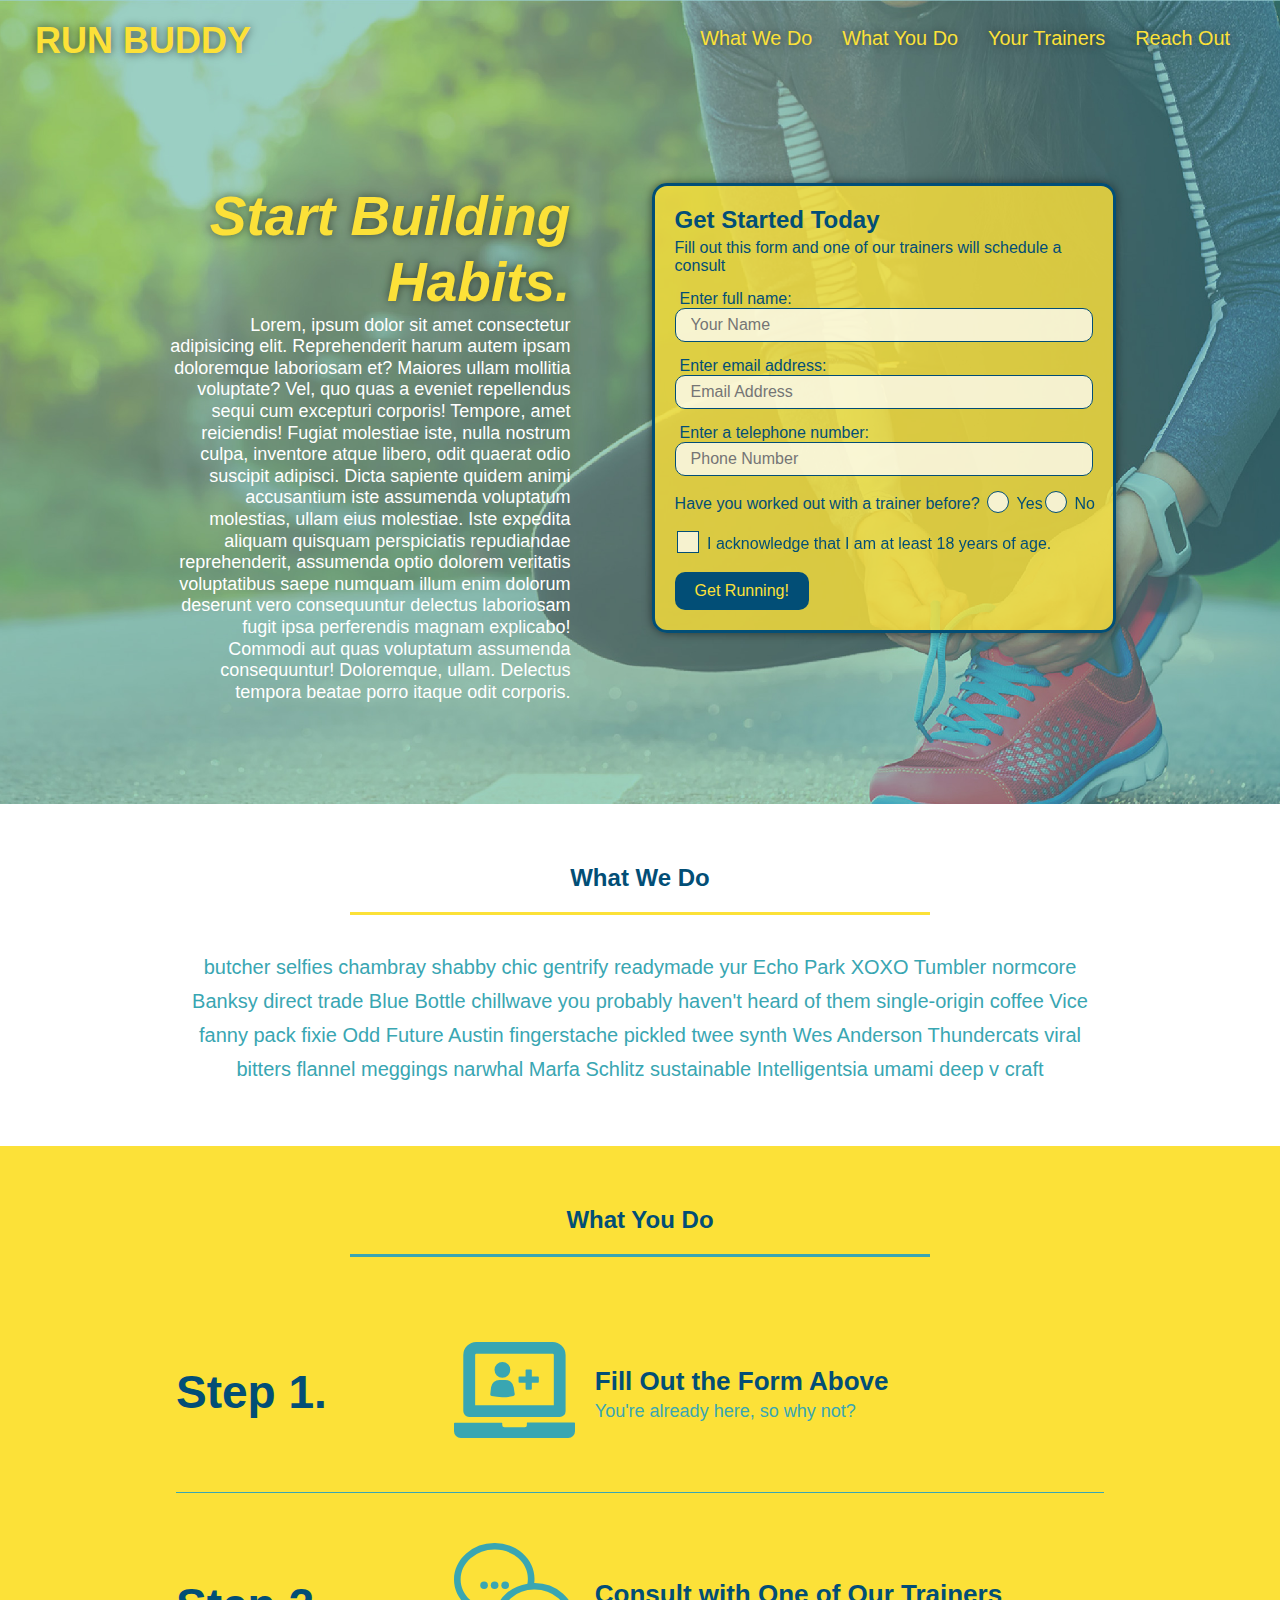
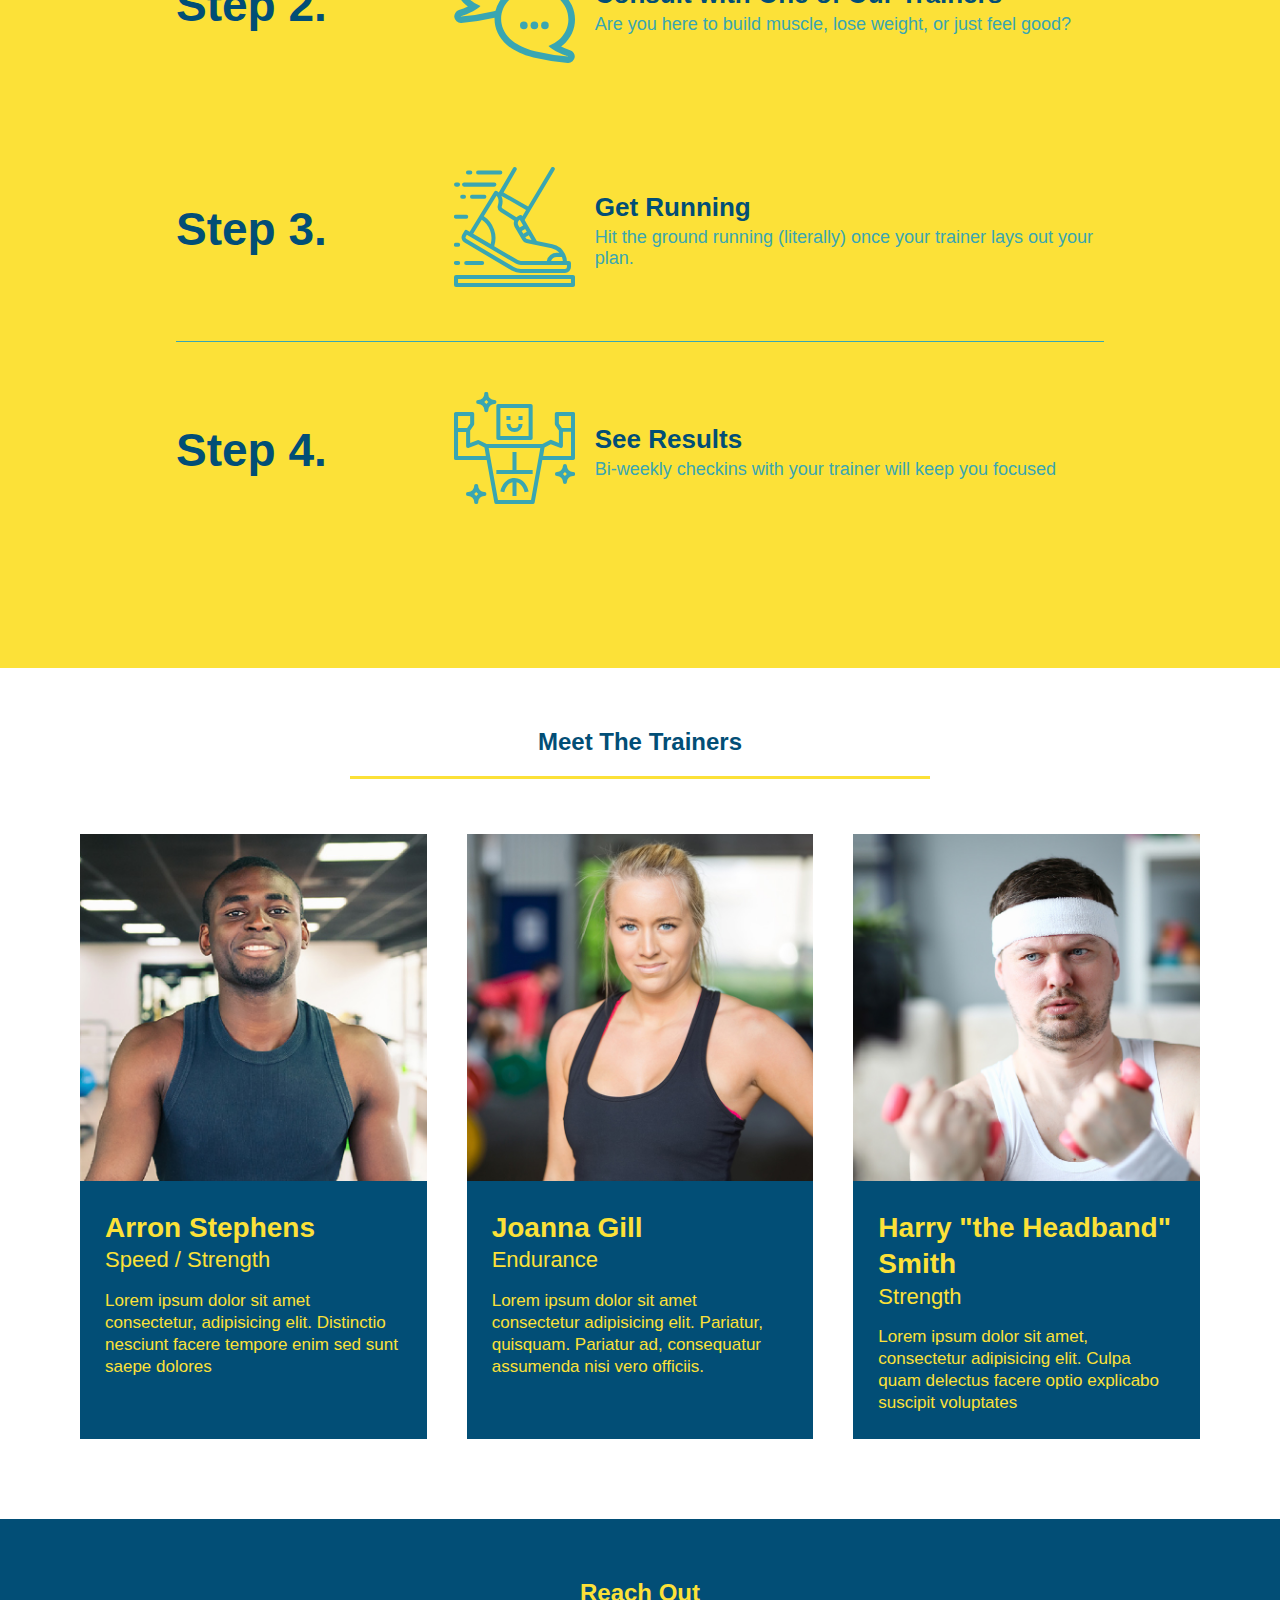
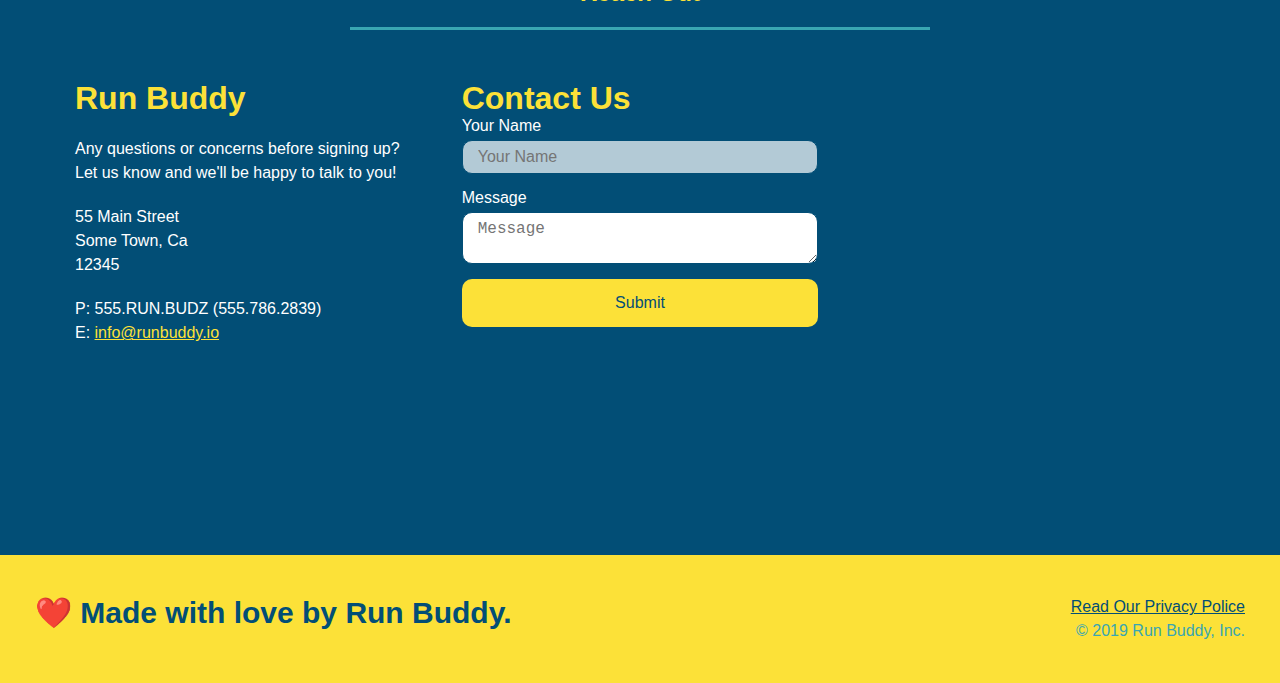
<file: index.html>
<!DOCTYPE html>
<html lang="en">
  <head>
    <meta charset="UTF-8" />
    <meta http-equiv="X-UA-Compatible" content="IE=edge" />
    <meta name="viewport" content="width=device-width, initial-scale=1.0" />
    <title>Run Buddy</title>
    <link rel="stylesheet" href="./assets/css/style.css" />
    <!-- <link rel="stylesheet" href="./assets/css/secondary-style.css" /> -->
  </head>
  <body>
    <!-- navigation -->
    <header>
      <h1>
        <a href="/">RUN BUDDY</a>
      </h1>
      <nav>
        <!-- Unordered list element -->
        <ul>
          <!-- List item element -->
          <li>
            <!-- Anchor element -->
            <a href="#what-we-do">What We Do</a>
          </li>
          <li>
            <!-- Anchor element -->
            <a href="#what-you-do">What You Do</a>
          </li>
          <li>
            <a href="#your-trainers">Your Trainers</a>
          </li>
          <li>
            <a href="#reach-out">Reach Out</a>
          </li>
        </ul>
      </nav>
    </header>

    <!-- hero/jumbotron -->
    <section class="hero">
      <div class="hero-cta">
        <h2>Start Building Habits.</h2>
        <p>
          Lorem, ipsum dolor sit amet consectetur adipisicing elit.
          Reprehenderit harum autem ipsam doloremque laboriosam et? Maiores
          ullam mollitia voluptate? Vel, quo quas a eveniet repellendus sequi
          cum excepturi corporis! Tempore, amet reiciendis! Fugiat molestiae
          iste, nulla nostrum culpa, inventore atque libero, odit quaerat odio
          suscipit adipisci. Dicta sapiente quidem animi accusantium iste
          assumenda voluptatum molestias, ullam eius molestiae. Iste expedita
          aliquam quisquam perspiciatis repudiandae reprehenderit, assumenda
          optio dolorem veritatis voluptatibus saepe numquam illum enim dolorum
          deserunt vero consequuntur delectus laboriosam fugit ipsa perferendis
          magnam explicabo! Commodi aut quas voluptatum assumenda consequuntur!
          Doloremque, ullam. Delectus tempora beatae porro itaque odit corporis.
        </p>
      </div>
      <div class="hero-form">
        <h3>Get Started Today</h3>
        <p>
          Fill out this form and one of our trainers will schedule a consult
        </p>
        <!-- Add form element -->
        <form>
          <label for="name">Enter full name:</label>
          <input
            type="text"
            placeholder="Your Name"
            name="name"
            id="name"
            class="form-input"
          />
          <label for="email">Enter email address:</label>
          <input
            type="email"
            placeholder="Email Address"
            name="email"
            id="email"
            class="form-input"
          />
          <label for="phone">Enter a telephone number:</label>
          <input
            type="tel"
            placeholder="Phone Number"
            name="phone"
            id="phone"
            class="form-input"
          />
          <p>
            Have you worked out with a trainer before?
            <span class="radio-wrapper">
              <input type="radio" name="trainer-confirm" id="trainer-yes" />
              <label for="trainer-yes">Yes</label>
            </span>
            <span class="radio-wrapper">
              <input type="radio" name="trainer-confirm" id="trainer-no" />
              <label for="trainer-no">No</label>
            </span>
          </p>
          <p>
            <span class="checkbox-wrapper">
              <input type="checkbox" name="age-confirm" id="checkbox" />
              <label for="checkbox"
                >I acknowledge that I am at least 18 years of age.</label
              >
            </span>
          </p>
          <button type="submit">Get Running!</button>
        </form>
      </div>
    </section>
    <!-- end hero/jumbotron -->

    <!-- "what we do" section -->
    <section id="what-we-do" class="intro">
      <!-- Wrap every h2 with a class of "section-title" in this div!-->
      <div class="flex-row">
        <h2 class="section-title primary-border">What We Do</h2>
      </div>
      <div class="flex-row">
        <p>
          butcher selfies chambray shabby chic gentrify readymade yur Echo Park
          XOXO Tumbler normcore Banksy direct trade Blue Bottle chillwave you
          probably haven't heard of them single-origin coffee Vice fanny pack
          fixie Odd Future Austin fingerstache pickled twee synth Wes Anderson
          Thundercats viral bitters flannel meggings narwhal Marfa Schlitz
          sustainable Intelligentsia umami deep v craft
        </p>
      </div>
    </section>

    <!-- "what you do" section -->
    <section id="what-you-do" class="steps">
      <div class="flex-row">
        <h2 class="section-title secondary-border">What You Do</h2>
      </div>

      <!-- Step 1 Start -->
      <div class="step">
        <h3>Step 1.</h3>
        <div class="step-info">
          <div class="step-img">
            <img src="./assets/img/step-1.svg" alt="" />
          </div>
          <div class="step-text">
            <h4>Fill Out the Form Above</h4>
            <p>You're already here, so why not?</p>
          </div>
        </div>
      </div>
      <!-- Step 1 End -->

      <!-- Step 2 Start -->
      <div class="step">
        <h3>Step 2.</h3>
        <div class="step-info">
          <div class="step-img">
            <img src="./assets/img/step-2.svg" alt="" />
          </div>
          <div class="step-text">
            <h4>Consult with One of Our Trainers</h4>
            <p>Are you here to build muscle, lose weight, or just feel good?</p>
          </div>
        </div>
      </div>
      <!-- Step 2 End -->

      <!-- Step 3 Start -->
      <div class="step">
        <h3>Step 3.</h3>
        <div class="step-info">
          <div class="step-img">
            <img src="./assets/img/step-3.svg" alt="" />
          </div>
          <div class="step-text">
            <h4>Get Running</h4>
            <p>
              Hit the ground running (literally) once your trainer lays out your
              plan.
            </p>
          </div>
        </div>
      </div>
      <!-- Step 3 End -->

      <!-- Step 4 Start -->
      <div class="step">
        <h3>Step 4.</h3>
        <div class="step-info">
          <div class="step-img">
            <img src="./assets/img/step-4.svg" alt="" />
          </div>
          <div class="step-text">
            <h4>See Results</h4>
            <p>Bi-weekly checkins with your trainer will keep you focused</p>
          </div>
        </div>
      </div>
      <!-- Step 4 End -->
    </section>

    <!-- "meet the trainers" section -->
    <section id="your-trainers">
      <div class="flex-row">
        <h2 class="section-title primary-border">Meet The Trainers</h2>
      </div>
      <!-- first trainer bio -->
      <div class="trainers">
        <article class="trainer">
          <img
            src="./assets/img/trainer-1.jpg"
            alt="Arron Stephens in his workout clothes, ready to pump iron"
          />
          <div class="trainer-bio">
            <h3 class="trainer-name">Arron Stephens</h3>
            <h4 class="trainer-role">Speed / Strength</h4>
            <p>
              Lorem ipsum dolor sit amet consectetur, adipisicing elit.
              Distinctio nesciunt facere tempore enim sed sunt saepe dolores
            </p>
          </div>
        </article>

        <!-- second trainer bio -->
        <article class="trainer">
          <img
            src="./assets/img/trainer-2.jpg"
            alt="Joanna Gill cooling off after a workout"
          />
          <div class="trainer-bio">
            <h3 class="trainer-name">Joanna Gill</h3>
            <h4 class="trainer-role">Endurance</h4>
            <p>
              Lorem ipsum dolor sit amet consectetur adipisicing elit. Pariatur,
              quisquam. Pariatur ad, consequatur assumenda nisi vero officiis.
            </p>
          </div>
        </article>

        <!-- third trainer bio -->
        <article class="trainer">
          <img
            src="./assets/img/trainer-3.jpg"
            alt="Harry Smith wearing a headband and lifting comically small pink weights"
          />
          <div class="trainer-bio">
            <h3 class="trainer-name">Harry "the Headband" Smith</h3>
            <h4 class="trainer-role">Strength</h4>
            <p>
              Lorem ipsum dolor sit amet, consectetur adipisicing elit. Culpa
              quam delectus facere optio explicabo suscipit voluptates
            </p>
          </div>
        </article>
      </div>
    </section>

    <!-- "reach out" section -->
    <section id="reach-out" class="contact">
      <div class="flex-row">
        <h2 class="section-title secondary-border">Reach Out</h2>
      </div>
      <div class="contact-info">
        <!-- Run Buddy Address Start -->
        <div>
          <h3>Run Buddy</h3>
          <p>
            Any questions or concerns before signing up?
            <br />
            Let us know and we'll be happy to talk to you!
          </p>
          <address>
            <p>
              55 Main Street <br />
              Some Town, Ca <br />
              12345 <br />
            </p>
            <p>
              P: 555.RUN.BUDZ (555.786.2839) <br />
              E: <a href="mailto:info@runbuddy.io">info@runbuddy.io</a>
            </p>
          </address>
        </div>
        <!-- Run Buddy Address END -->

        <!-- Contact-Form Start -->
        <div class="contact-form">
          <h3>Contact Us</h3>
          <form>
            <label for="contact-name">Your Name</label>
            <input type="text" id="contact-name" placeholder="Your Name" />

            <label for="contact-message">Message</label>
            <textarea id="contact-message" placeholder="Message"></textarea>

            <button type="submit">Submit</button>
          </form>
        </div>
        <!-- Contact-Form End -->

        <!-- iframe Start -->
        <iframe
          src="https://www.google.com/maps/embed?pb=!1m18!1m12!1m3!1d5848.185264434275!2d-105.68288337054867!3d33.297015966880934!2m3!1f0!2f0!3f0!3m2!1i1024!2i768!4f13.1!3m3!1m2!1s0x86e1ce76f3220615%3A0xd1f6e722c6b83313!2sInn%20of%20the%20Mountain%20Gods!5e1!3m2!1sen!2sus!4v1623536782198!5m2!1sen!2sus"
          width="400"
          height="400"
          style="border: 0"
          allowfullscreen=""
          loading="lazy"
        ></iframe>
        <!-- iframe End -->
      </div>
    </section>

    <!-- footer -->
    <footer>
      <h2>❤️ Made with love by Run Buddy.</h2>
      <div>
        <a href="./privacy-policy.html">Read Our Privacy Police</a><br />
        &copy; 2019 Run Buddy, Inc.
      </div>
    </footer>
  </body>
</html>
</file>
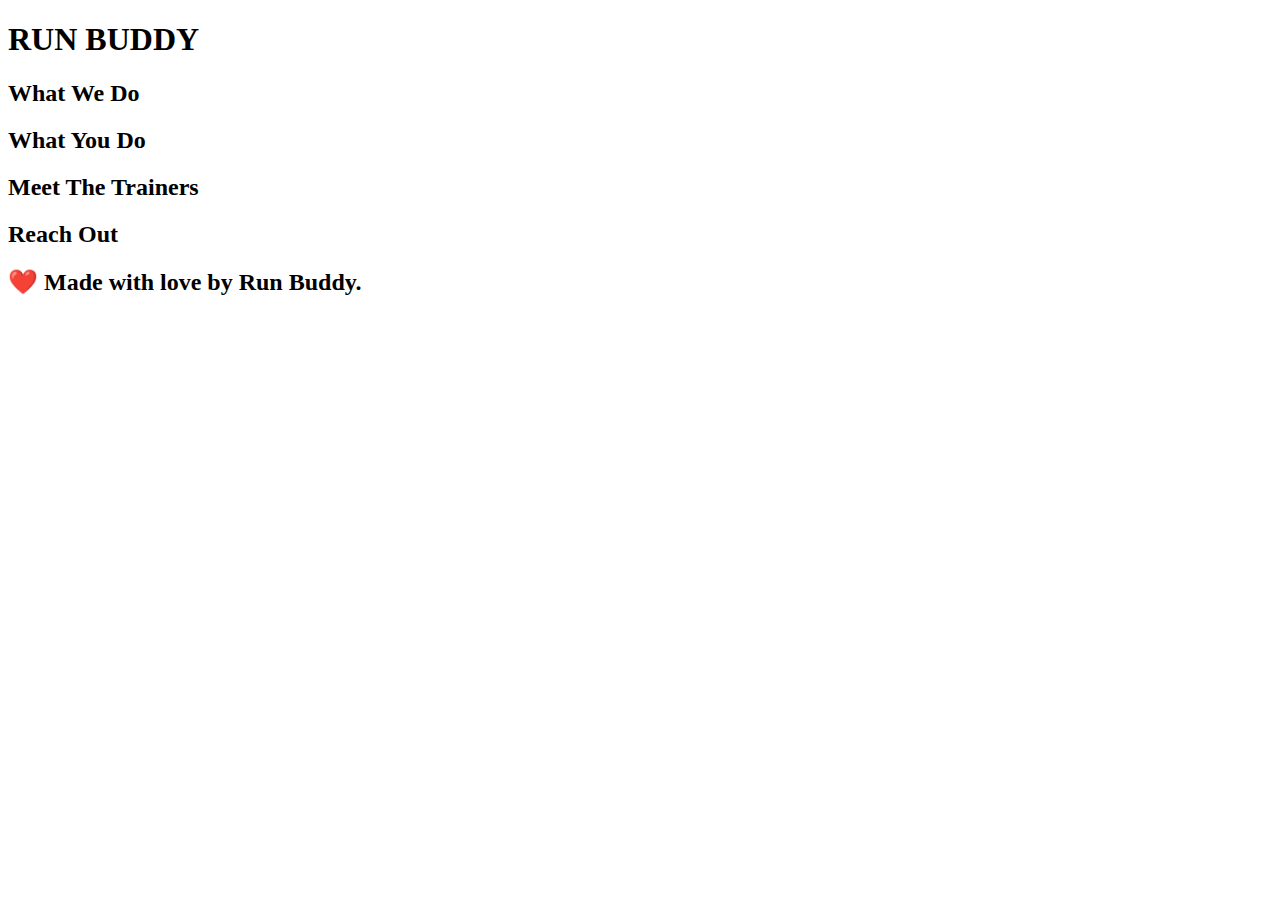
<file: Code-Snapshot/index.html>
<!DOCTYPE html>
<html lang="en">

<head>
  <meta charset="UTF-8" />
  <title>Run Buddy</title>
</head>

<body>
  <!-- navigation -->
  <header>
    <h1>RUN BUDDY</h1>
  </header>

  <!-- hero/jumbotron -->
  <section>
  </section>

  <!-- "what we do" section -->
  <section>
    <h2>What We Do</h2>
  </section>

  <!-- "what you do" section -->
  <section>
    <h2>What You Do</h2>
  </section>

  <!-- "meet the trainers" section -->
  <section>
    <h2>Meet The Trainers</h2>
  </section>

  <!-- "reach out" section -->
  <section>
    <h2>Reach Out</h2>
  </section>

  <!-- footer -->
  <footer>
    <h2>❤️ Made with love by Run Buddy.</h2>
  </footer>
</body>

</html>
</file>
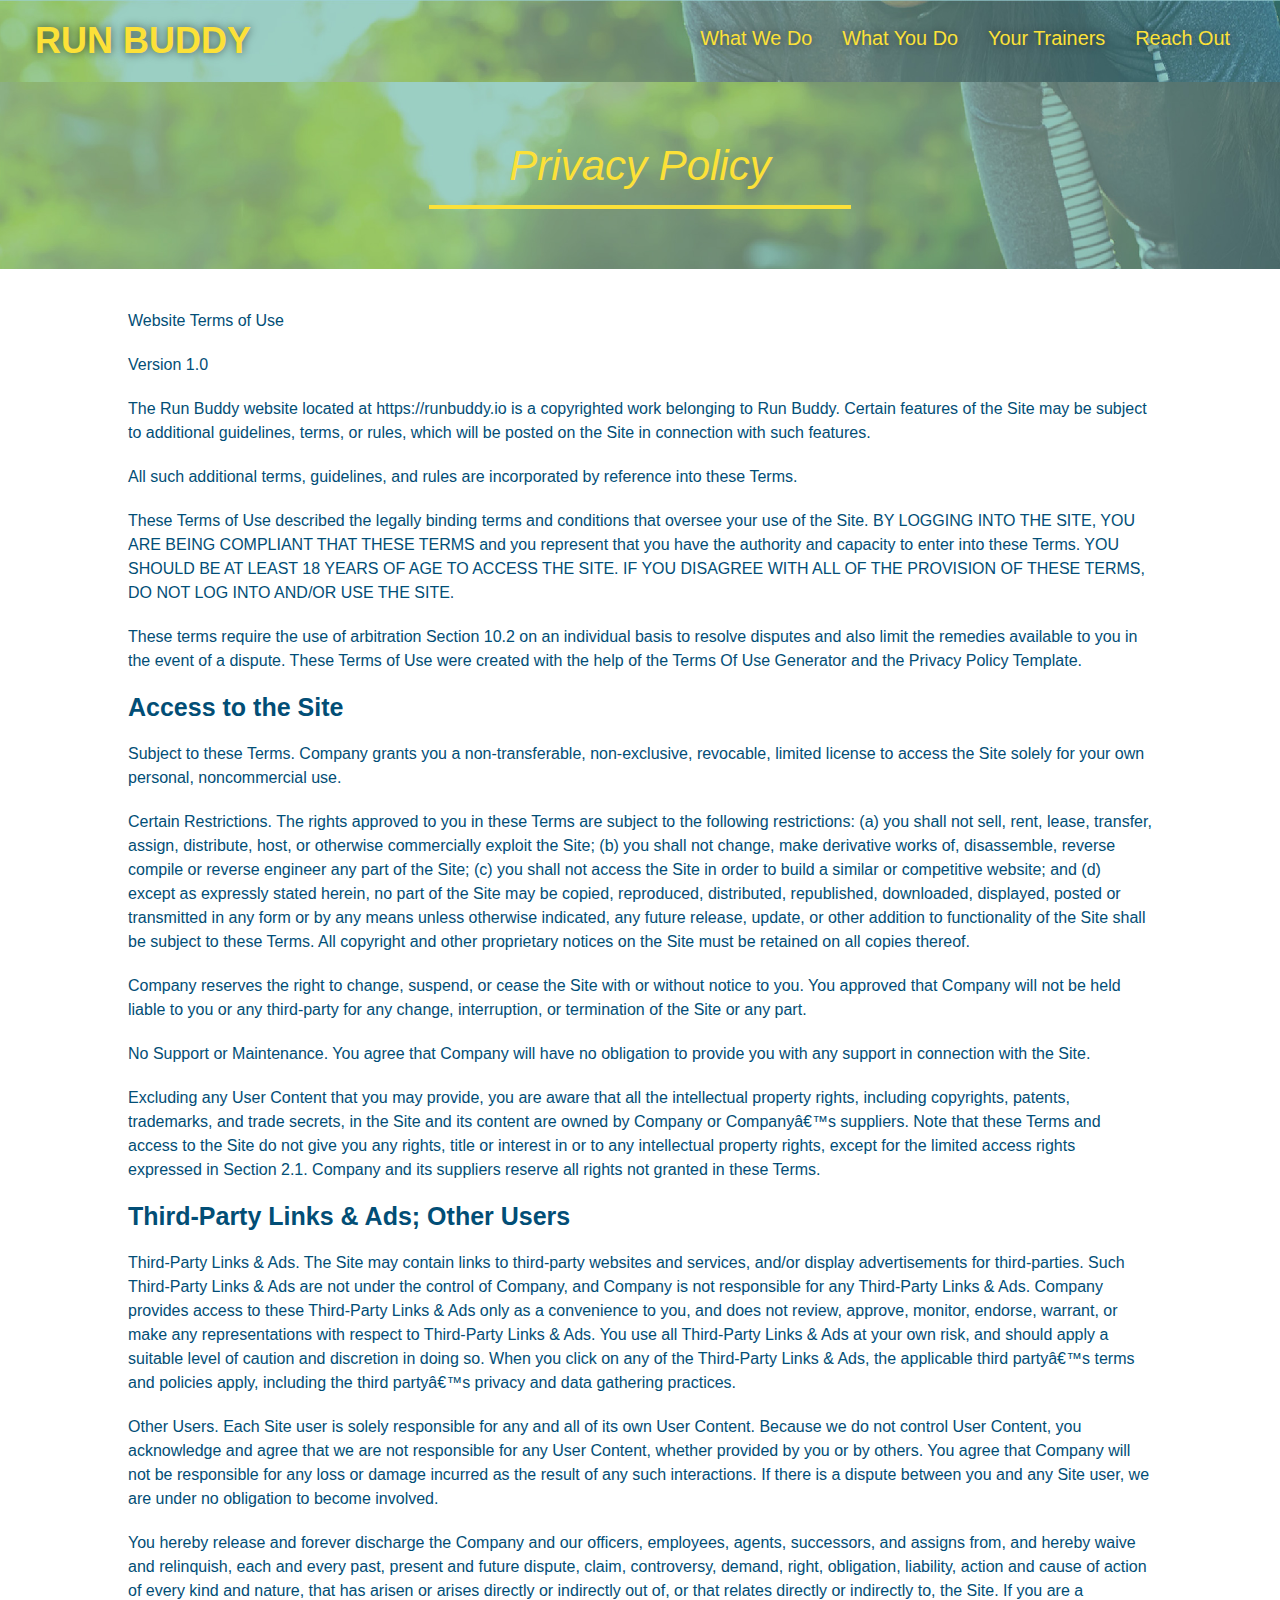
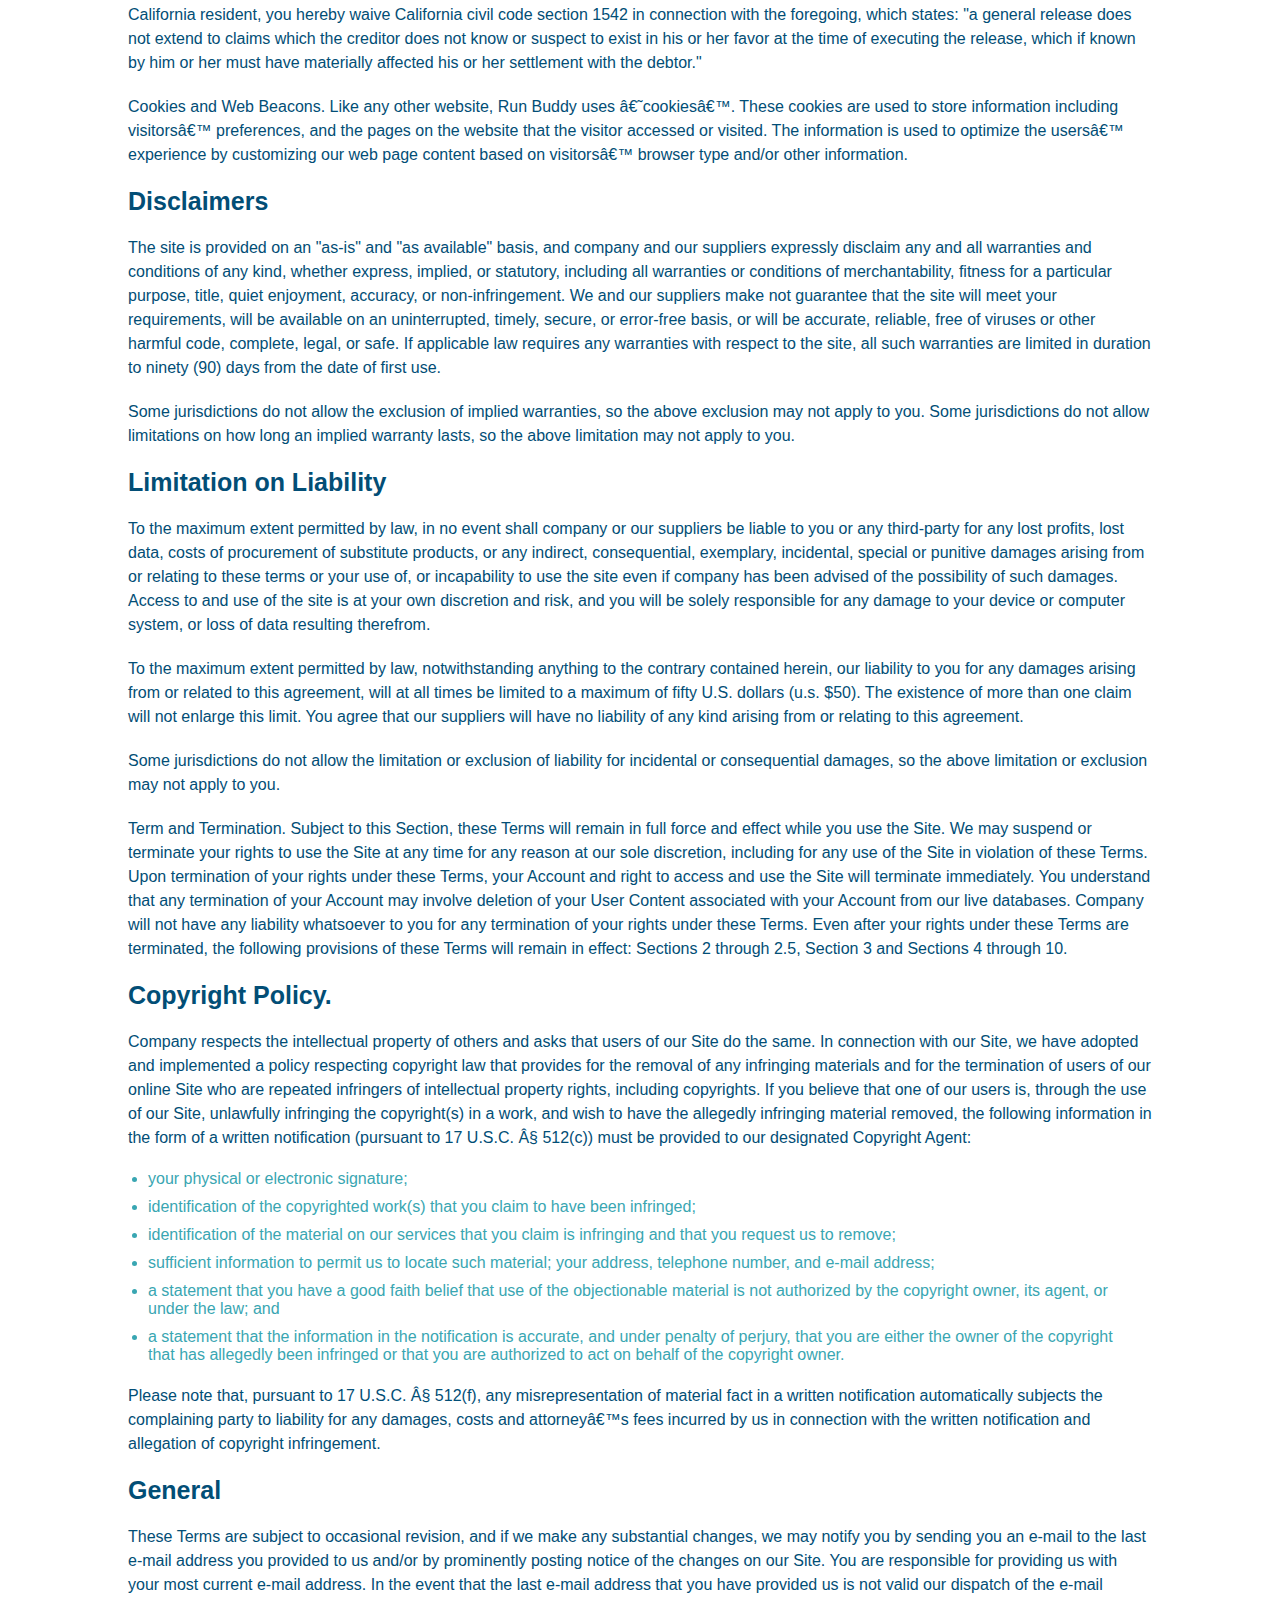
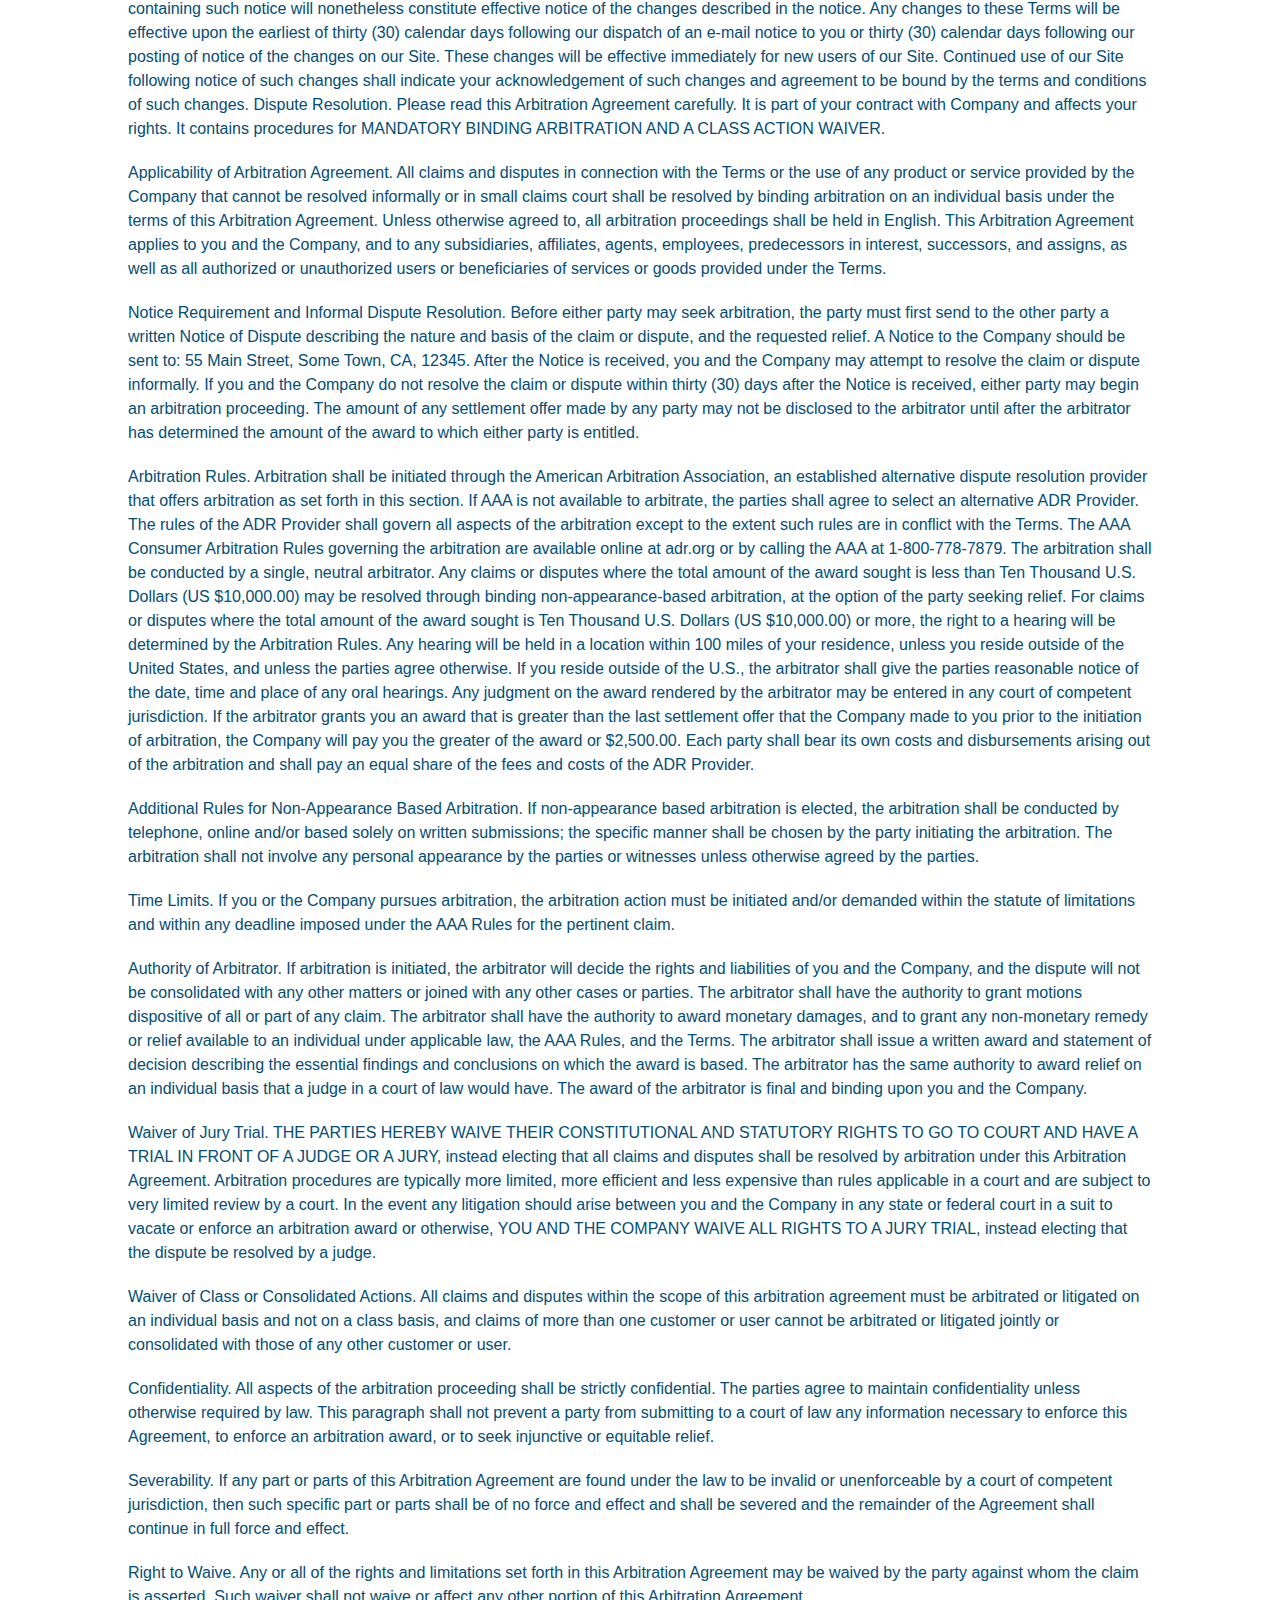
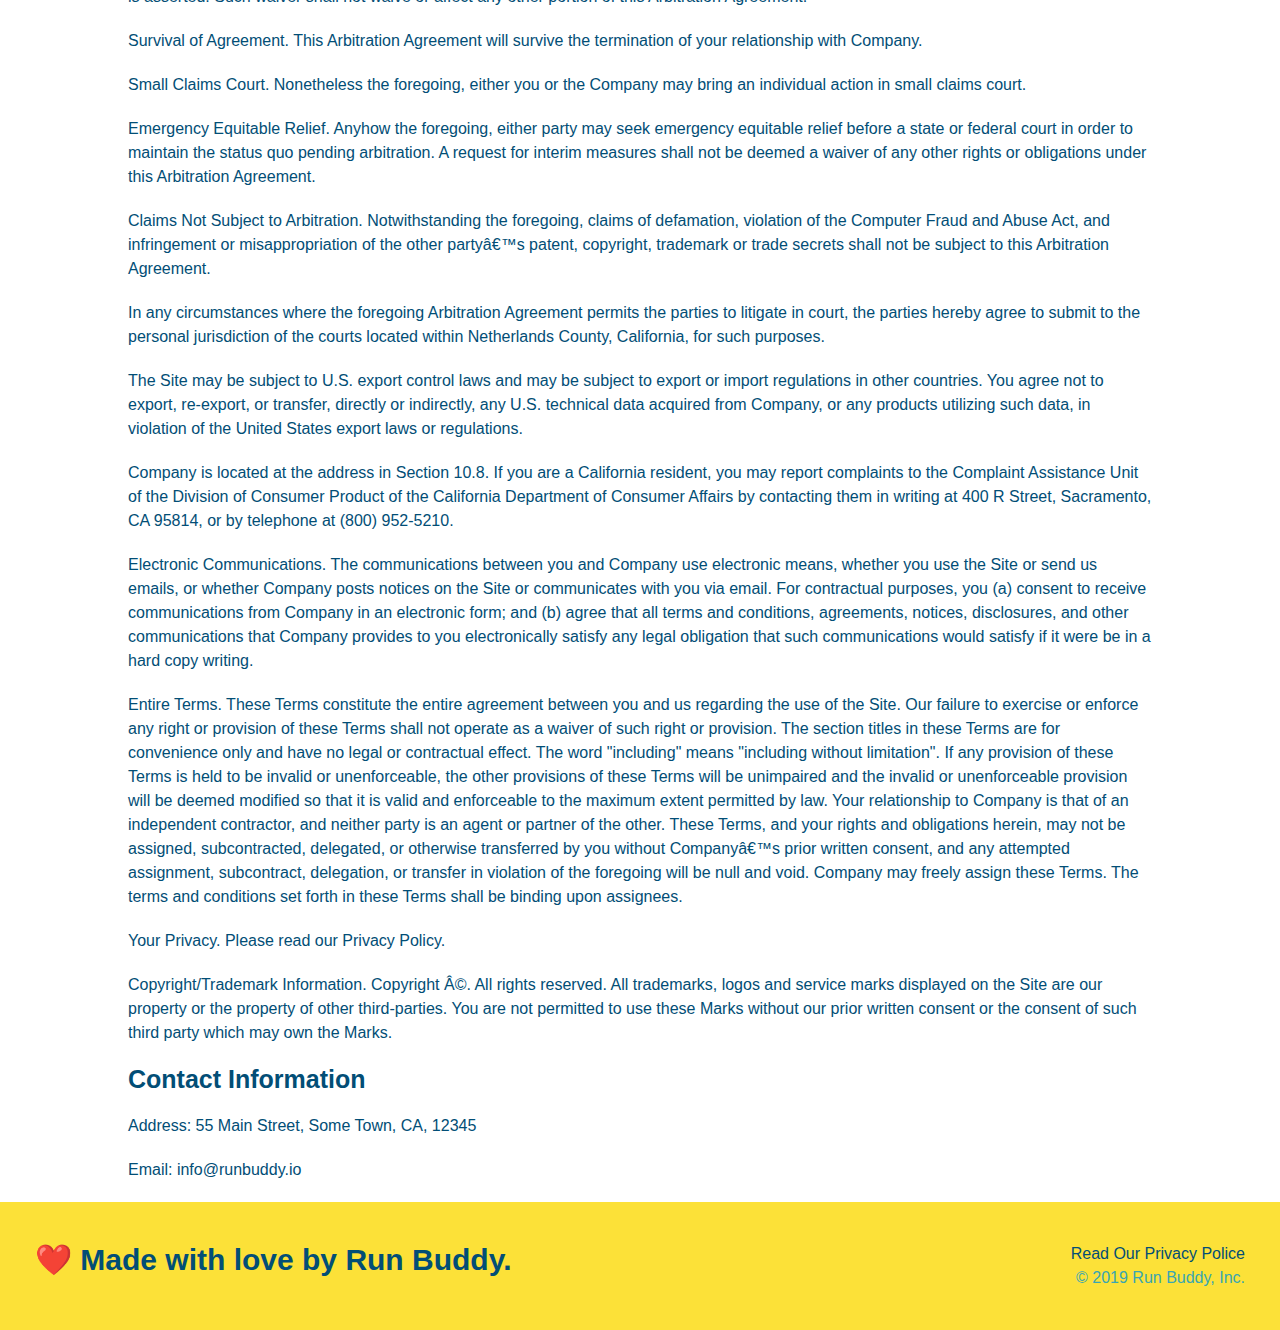
<file: privacy-policy.html>
<!DOCTYPE html>
<html lang="en">
  <head>
    <meta charset="UTF-8" />
    <meta http-equiv="X-UA-Compatible" content="IE=edge" />
    <meta name="viewport" content="width=device-width, initial-scale=1.0" />
    <title>Privacy Policy - Run Buddy</title>
    <link rel="stylesheet" href="./assets/css/style.css" />
    <link rel="stylesheet" href="./assets/css/secondary-style.css" />
  </head>
  <body>
    <!-- navigation -->
    <header>
      <h1>
        <a href="/">RUN BUDDY</a>
      </h1>
      <nav>
        <!-- Unordered list element -->
        <ul>
          <!-- List item element -->
          <li>
            <!-- Anchor element -->
            <a href="./index.html#what-we-do">What We Do</a>
          </li>
          <li>
            <!-- Anchor element -->
            <a href="./index.html#what-you-do">What You Do</a>
          </li>
          <li>
            <a href="./index.html#your-trainers">Your Trainers</a>
          </li>
          <li>
            <a href="./index.html#reach-out">Reach Out</a>
          </li>
        </ul>
      </nav>
    </header>

    <section class="hero">
      <h2 class="page-title">Privacy Policy</h2>
    </section>
    <article class="secondary-content">
      <p>Website Terms of Use</p>

      <p>Version 1.0</p>

      <p>
        The Run Buddy website located at https://runbuddy.io is a copyrighted
        work belonging to Run Buddy. Certain features of the Site may be subject
        to additional guidelines, terms, or rules, which will be posted on the
        Site in connection with such features.
      </p>

      <p>
        All such additional terms, guidelines, and rules are incorporated by
        reference into these Terms.
      </p>

      <p>
        These Terms of Use described the legally binding terms and conditions
        that oversee your use of the Site. BY LOGGING INTO THE SITE, YOU ARE
        BEING COMPLIANT THAT THESE TERMS and you represent that you have the
        authority and capacity to enter into these Terms. YOU SHOULD BE AT LEAST
        18 YEARS OF AGE TO ACCESS THE SITE. IF YOU DISAGREE WITH ALL OF THE
        PROVISION OF THESE TERMS, DO NOT LOG INTO AND/OR USE THE SITE.
      </p>

      <p>
        These terms require the use of arbitration Section 10.2 on an individual
        basis to resolve disputes and also limit the remedies available to you
        in the event of a dispute. These Terms of Use were created with the help
        of the Terms Of Use Generator and the Privacy Policy Template.
      </p>

      <h3>Access to the Site</h3>

      <p>
        Subject to these Terms. Company grants you a non-transferable,
        non-exclusive, revocable, limited license to access the Site solely for
        your own personal, noncommercial use.
      </p>

      <p>
        Certain Restrictions. The rights approved to you in these Terms are
        subject to the following restrictions: (a) you shall not sell, rent,
        lease, transfer, assign, distribute, host, or otherwise commercially
        exploit the Site; (b) you shall not change, make derivative works of,
        disassemble, reverse compile or reverse engineer any part of the Site;
        (c) you shall not access the Site in order to build a similar or
        competitive website; and (d) except as expressly stated herein, no part
        of the Site may be copied, reproduced, distributed, republished,
        downloaded, displayed, posted or transmitted in any form or by any means
        unless otherwise indicated, any future release, update, or other
        addition to functionality of the Site shall be subject to these Terms.
        All copyright and other proprietary notices on the Site must be retained
        on all copies thereof.
      </p>

      <p>
        Company reserves the right to change, suspend, or cease the Site with or
        without notice to you. You approved that Company will not be held liable
        to you or any third-party for any change, interruption, or termination
        of the Site or any part.
      </p>

      <p>
        No Support or Maintenance. You agree that Company will have no
        obligation to provide you with any support in connection with the Site.
      </p>

      <p>
        Excluding any User Content that you may provide, you are aware that all
        the intellectual property rights, including copyrights, patents,
        trademarks, and trade secrets, in the Site and its content are owned by
        Company or Companyâ€™s suppliers. Note that these Terms and access to
        the Site do not give you any rights, title or interest in or to any
        intellectual property rights, except for the limited access rights
        expressed in Section 2.1. Company and its suppliers reserve all rights
        not granted in these Terms.
      </p>

      <h3>Third-Party Links & Ads; Other Users</h3>

      <p>
        Third-Party Links & Ads. The Site may contain links to third-party
        websites and services, and/or display advertisements for third-parties.
        Such Third-Party Links & Ads are not under the control of Company, and
        Company is not responsible for any Third-Party Links & Ads. Company
        provides access to these Third-Party Links & Ads only as a convenience
        to you, and does not review, approve, monitor, endorse, warrant, or make
        any representations with respect to Third-Party Links & Ads. You use all
        Third-Party Links & Ads at your own risk, and should apply a suitable
        level of caution and discretion in doing so. When you click on any of
        the Third-Party Links & Ads, the applicable third partyâ€™s terms and
        policies apply, including the third partyâ€™s privacy and data gathering
        practices.
      </p>

      <p>
        Other Users. Each Site user is solely responsible for any and all of its
        own User Content. Because we do not control User Content, you
        acknowledge and agree that we are not responsible for any User Content,
        whether provided by you or by others. You agree that Company will not be
        responsible for any loss or damage incurred as the result of any such
        interactions. If there is a dispute between you and any Site user, we
        are under no obligation to become involved.
      </p>

      <p>
        You hereby release and forever discharge the Company and our officers,
        employees, agents, successors, and assigns from, and hereby waive and
        relinquish, each and every past, present and future dispute, claim,
        controversy, demand, right, obligation, liability, action and cause of
        action of every kind and nature, that has arisen or arises directly or
        indirectly out of, or that relates directly or indirectly to, the Site.
        If you are a California resident, you hereby waive California civil code
        section 1542 in connection with the foregoing, which states: "a general
        release does not extend to claims which the creditor does not know or
        suspect to exist in his or her favor at the time of executing the
        release, which if known by him or her must have materially affected his
        or her settlement with the debtor."
      </p>

      <p>
        Cookies and Web Beacons. Like any other website, Run Buddy uses
        â€˜cookiesâ€™. These cookies are used to store information including
        visitorsâ€™ preferences, and the pages on the website that the visitor
        accessed or visited. The information is used to optimize the usersâ€™
        experience by customizing our web page content based on visitorsâ€™
        browser type and/or other information.
      </p>

      <h3>Disclaimers</h3>

      <p>
        The site is provided on an "as-is" and "as available" basis, and company
        and our suppliers expressly disclaim any and all warranties and
        conditions of any kind, whether express, implied, or statutory,
        including all warranties or conditions of merchantability, fitness for a
        particular purpose, title, quiet enjoyment, accuracy, or
        non-infringement. We and our suppliers make not guarantee that the site
        will meet your requirements, will be available on an uninterrupted,
        timely, secure, or error-free basis, or will be accurate, reliable, free
        of viruses or other harmful code, complete, legal, or safe. If
        applicable law requires any warranties with respect to the site, all
        such warranties are limited in duration to ninety (90) days from the
        date of first use.
      </p>

      <p>
        Some jurisdictions do not allow the exclusion of implied warranties, so
        the above exclusion may not apply to you. Some jurisdictions do not
        allow limitations on how long an implied warranty lasts, so the above
        limitation may not apply to you.
      </p>

      <h3>Limitation on Liability</h3>

      <p>
        To the maximum extent permitted by law, in no event shall company or our
        suppliers be liable to you or any third-party for any lost profits, lost
        data, costs of procurement of substitute products, or any indirect,
        consequential, exemplary, incidental, special or punitive damages
        arising from or relating to these terms or your use of, or incapability
        to use the site even if company has been advised of the possibility of
        such damages. Access to and use of the site is at your own discretion
        and risk, and you will be solely responsible for any damage to your
        device or computer system, or loss of data resulting therefrom.
      </p>

      <p>
        To the maximum extent permitted by law, notwithstanding anything to the
        contrary contained herein, our liability to you for any damages arising
        from or related to this agreement, will at all times be limited to a
        maximum of fifty U.S. dollars (u.s. $50). The existence of more than one
        claim will not enlarge this limit. You agree that our suppliers will
        have no liability of any kind arising from or relating to this
        agreement.
      </p>

      <p>
        Some jurisdictions do not allow the limitation or exclusion of liability
        for incidental or consequential damages, so the above limitation or
        exclusion may not apply to you.
      </p>

      <p>
        Term and Termination. Subject to this Section, these Terms will remain
        in full force and effect while you use the Site. We may suspend or
        terminate your rights to use the Site at any time for any reason at our
        sole discretion, including for any use of the Site in violation of these
        Terms. Upon termination of your rights under these Terms, your Account
        and right to access and use the Site will terminate immediately. You
        understand that any termination of your Account may involve deletion of
        your User Content associated with your Account from our live databases.
        Company will not have any liability whatsoever to you for any
        termination of your rights under these Terms. Even after your rights
        under these Terms are terminated, the following provisions of these
        Terms will remain in effect: Sections 2 through 2.5, Section 3 and
        Sections 4 through 10.
      </p>

      <h3>Copyright Policy.</h3>

      <p>
        Company respects the intellectual property of others and asks that users
        of our Site do the same. In connection with our Site, we have adopted
        and implemented a policy respecting copyright law that provides for the
        removal of any infringing materials and for the termination of users of
        our online Site who are repeated infringers of intellectual property
        rights, including copyrights. If you believe that one of our users is,
        through the use of our Site, unlawfully infringing the copyright(s) in a
        work, and wish to have the allegedly infringing material removed, the
        following information in the form of a written notification (pursuant to
        17 U.S.C. Â§ 512(c)) must be provided to our designated Copyright Agent:
      </p>

      <ul>
        <li>your physical or electronic signature;</li>
        <li>
          identification of the copyrighted work(s) that you claim to have been
          infringed;
        </li>
        <li>
          identification of the material on our services that you claim is
          infringing and that you request us to remove;
        </li>
        <li>
          sufficient information to permit us to locate such material; your
          address, telephone number, and e-mail address;
        </li>
        <li>
          a statement that you have a good faith belief that use of the
          objectionable material is not authorized by the copyright owner, its
          agent, or under the law; and
        </li>
        <li>
          a statement that the information in the notification is accurate, and
          under penalty of perjury, that you are either the owner of the
          copyright that has allegedly been infringed or that you are authorized
          to act on behalf of the copyright owner.
        </li>
      </ul>

      <p>
        Please note that, pursuant to 17 U.S.C. Â§ 512(f), any misrepresentation
        of material fact in a written notification automatically subjects the
        complaining party to liability for any damages, costs and attorneyâ€™s
        fees incurred by us in connection with the written notification and
        allegation of copyright infringement.
      </p>

      <h3>General</h3>

      <p>
        These Terms are subject to occasional revision, and if we make any
        substantial changes, we may notify you by sending you an e-mail to the
        last e-mail address you provided to us and/or by prominently posting
        notice of the changes on our Site. You are responsible for providing us
        with your most current e-mail address. In the event that the last e-mail
        address that you have provided us is not valid our dispatch of the
        e-mail containing such notice will nonetheless constitute effective
        notice of the changes described in the notice. Any changes to these
        Terms will be effective upon the earliest of thirty (30) calendar days
        following our dispatch of an e-mail notice to you or thirty (30)
        calendar days following our posting of notice of the changes on our
        Site. These changes will be effective immediately for new users of our
        Site. Continued use of our Site following notice of such changes shall
        indicate your acknowledgement of such changes and agreement to be bound
        by the terms and conditions of such changes. Dispute Resolution. Please
        read this Arbitration Agreement carefully. It is part of your contract
        with Company and affects your rights. It contains procedures for
        MANDATORY BINDING ARBITRATION AND A CLASS ACTION WAIVER.
      </p>

      <p>
        Applicability of Arbitration Agreement. All claims and disputes in
        connection with the Terms or the use of any product or service provided
        by the Company that cannot be resolved informally or in small claims
        court shall be resolved by binding arbitration on an individual basis
        under the terms of this Arbitration Agreement. Unless otherwise agreed
        to, all arbitration proceedings shall be held in English. This
        Arbitration Agreement applies to you and the Company, and to any
        subsidiaries, affiliates, agents, employees, predecessors in interest,
        successors, and assigns, as well as all authorized or unauthorized users
        or beneficiaries of services or goods provided under the Terms.
      </p>

      <p>
        Notice Requirement and Informal Dispute Resolution. Before either party
        may seek arbitration, the party must first send to the other party a
        written Notice of Dispute describing the nature and basis of the claim
        or dispute, and the requested relief. A Notice to the Company should be
        sent to: 55 Main Street, Some Town, CA, 12345. After the Notice is
        received, you and the Company may attempt to resolve the claim or
        dispute informally. If you and the Company do not resolve the claim or
        dispute within thirty (30) days after the Notice is received, either
        party may begin an arbitration proceeding. The amount of any settlement
        offer made by any party may not be disclosed to the arbitrator until
        after the arbitrator has determined the amount of the award to which
        either party is entitled.
      </p>

      <p>
        Arbitration Rules. Arbitration shall be initiated through the American
        Arbitration Association, an established alternative dispute resolution
        provider that offers arbitration as set forth in this section. If AAA is
        not available to arbitrate, the parties shall agree to select an
        alternative ADR Provider. The rules of the ADR Provider shall govern all
        aspects of the arbitration except to the extent such rules are in
        conflict with the Terms. The AAA Consumer Arbitration Rules governing
        the arbitration are available online at adr.org or by calling the AAA at
        1-800-778-7879. The arbitration shall be conducted by a single, neutral
        arbitrator. Any claims or disputes where the total amount of the award
        sought is less than Ten Thousand U.S. Dollars (US $10,000.00) may be
        resolved through binding non-appearance-based arbitration, at the option
        of the party seeking relief. For claims or disputes where the total
        amount of the award sought is Ten Thousand U.S. Dollars (US $10,000.00)
        or more, the right to a hearing will be determined by the Arbitration
        Rules. Any hearing will be held in a location within 100 miles of your
        residence, unless you reside outside of the United States, and unless
        the parties agree otherwise. If you reside outside of the U.S., the
        arbitrator shall give the parties reasonable notice of the date, time
        and place of any oral hearings. Any judgment on the award rendered by
        the arbitrator may be entered in any court of competent jurisdiction. If
        the arbitrator grants you an award that is greater than the last
        settlement offer that the Company made to you prior to the initiation of
        arbitration, the Company will pay you the greater of the award or
        $2,500.00. Each party shall bear its own costs and disbursements arising
        out of the arbitration and shall pay an equal share of the fees and
        costs of the ADR Provider.
      </p>

      <p>
        Additional Rules for Non-Appearance Based Arbitration. If non-appearance
        based arbitration is elected, the arbitration shall be conducted by
        telephone, online and/or based solely on written submissions; the
        specific manner shall be chosen by the party initiating the arbitration.
        The arbitration shall not involve any personal appearance by the parties
        or witnesses unless otherwise agreed by the parties.
      </p>

      <p>
        Time Limits. If you or the Company pursues arbitration, the arbitration
        action must be initiated and/or demanded within the statute of
        limitations and within any deadline imposed under the AAA Rules for the
        pertinent claim.
      </p>

      <p>
        Authority of Arbitrator. If arbitration is initiated, the arbitrator
        will decide the rights and liabilities of you and the Company, and the
        dispute will not be consolidated with any other matters or joined with
        any other cases or parties. The arbitrator shall have the authority to
        grant motions dispositive of all or part of any claim. The arbitrator
        shall have the authority to award monetary damages, and to grant any
        non-monetary remedy or relief available to an individual under
        applicable law, the AAA Rules, and the Terms. The arbitrator shall issue
        a written award and statement of decision describing the essential
        findings and conclusions on which the award is based. The arbitrator has
        the same authority to award relief on an individual basis that a judge
        in a court of law would have. The award of the arbitrator is final and
        binding upon you and the Company.
      </p>

      <p>
        Waiver of Jury Trial. THE PARTIES HEREBY WAIVE THEIR CONSTITUTIONAL AND
        STATUTORY RIGHTS TO GO TO COURT AND HAVE A TRIAL IN FRONT OF A JUDGE OR
        A JURY, instead electing that all claims and disputes shall be resolved
        by arbitration under this Arbitration Agreement. Arbitration procedures
        are typically more limited, more efficient and less expensive than rules
        applicable in a court and are subject to very limited review by a court.
        In the event any litigation should arise between you and the Company in
        any state or federal court in a suit to vacate or enforce an arbitration
        award or otherwise, YOU AND THE COMPANY WAIVE ALL RIGHTS TO A JURY
        TRIAL, instead electing that the dispute be resolved by a judge.
      </p>

      <p>
        Waiver of Class or Consolidated Actions. All claims and disputes within
        the scope of this arbitration agreement must be arbitrated or litigated
        on an individual basis and not on a class basis, and claims of more than
        one customer or user cannot be arbitrated or litigated jointly or
        consolidated with those of any other customer or user.
      </p>

      <p>
        Confidentiality. All aspects of the arbitration proceeding shall be
        strictly confidential. The parties agree to maintain confidentiality
        unless otherwise required by law. This paragraph shall not prevent a
        party from submitting to a court of law any information necessary to
        enforce this Agreement, to enforce an arbitration award, or to seek
        injunctive or equitable relief.
      </p>

      <p>
        Severability. If any part or parts of this Arbitration Agreement are
        found under the law to be invalid or unenforceable by a court of
        competent jurisdiction, then such specific part or parts shall be of no
        force and effect and shall be severed and the remainder of the Agreement
        shall continue in full force and effect.
      </p>

      <p>
        Right to Waive. Any or all of the rights and limitations set forth in
        this Arbitration Agreement may be waived by the party against whom the
        claim is asserted. Such waiver shall not waive or affect any other
        portion of this Arbitration Agreement.
      </p>

      <p>
        Survival of Agreement. This Arbitration Agreement will survive the
        termination of your relationship with Company.
      </p>

      <p>
        Small Claims Court. Nonetheless the foregoing, either you or the Company
        may bring an individual action in small claims court.
      </p>

      <p>
        Emergency Equitable Relief. Anyhow the foregoing, either party may seek
        emergency equitable relief before a state or federal court in order to
        maintain the status quo pending arbitration. A request for interim
        measures shall not be deemed a waiver of any other rights or obligations
        under this Arbitration Agreement.
      </p>

      <p>
        Claims Not Subject to Arbitration. Notwithstanding the foregoing, claims
        of defamation, violation of the Computer Fraud and Abuse Act, and
        infringement or misappropriation of the other partyâ€™s patent,
        copyright, trademark or trade secrets shall not be subject to this
        Arbitration Agreement.
      </p>

      <p>
        In any circumstances where the foregoing Arbitration Agreement permits
        the parties to litigate in court, the parties hereby agree to submit to
        the personal jurisdiction of the courts located within Netherlands
        County, California, for such purposes.
      </p>

      <p>
        The Site may be subject to U.S. export control laws and may be subject
        to export or import regulations in other countries. You agree not to
        export, re-export, or transfer, directly or indirectly, any U.S.
        technical data acquired from Company, or any products utilizing such
        data, in violation of the United States export laws or regulations.
      </p>

      <p>
        Company is located at the address in Section 10.8. If you are a
        California resident, you may report complaints to the Complaint
        Assistance Unit of the Division of Consumer Product of the California
        Department of Consumer Affairs by contacting them in writing at 400 R
        Street, Sacramento, CA 95814, or by telephone at (800) 952-5210.
      </p>

      <p>
        Electronic Communications. The communications between you and Company
        use electronic means, whether you use the Site or send us emails, or
        whether Company posts notices on the Site or communicates with you via
        email. For contractual purposes, you (a) consent to receive
        communications from Company in an electronic form; and (b) agree that
        all terms and conditions, agreements, notices, disclosures, and other
        communications that Company provides to you electronically satisfy any
        legal obligation that such communications would satisfy if it were be in
        a hard copy writing.
      </p>

      <p>
        Entire Terms. These Terms constitute the entire agreement between you
        and us regarding the use of the Site. Our failure to exercise or enforce
        any right or provision of these Terms shall not operate as a waiver of
        such right or provision. The section titles in these Terms are for
        convenience only and have no legal or contractual effect. The word
        "including" means "including without limitation". If any provision of
        these Terms is held to be invalid or unenforceable, the other provisions
        of these Terms will be unimpaired and the invalid or unenforceable
        provision will be deemed modified so that it is valid and enforceable to
        the maximum extent permitted by law. Your relationship to Company is
        that of an independent contractor, and neither party is an agent or
        partner of the other. These Terms, and your rights and obligations
        herein, may not be assigned, subcontracted, delegated, or otherwise
        transferred by you without Companyâ€™s prior written consent, and any
        attempted assignment, subcontract, delegation, or transfer in violation
        of the foregoing will be null and void. Company may freely assign these
        Terms. The terms and conditions set forth in these Terms shall be
        binding upon assignees.
      </p>

      <p>Your Privacy. Please read our Privacy Policy.</p>

      <p>
        Copyright/Trademark Information. Copyright Â©. All rights reserved. All
        trademarks, logos and service marks displayed on the Site are our
        property or the property of other third-parties. You are not permitted
        to use these Marks without our prior written consent or the consent of
        such third party which may own the Marks.
      </p>

      <h3>Contact Information</h3>

      <p>Address: 55 Main Street, Some Town, CA, 12345</p>

      <p>Email: info@runbuddy.io</p>
    </article>
    <!-- footer -->
    <footer>
      <h2>❤️ Made with love by Run Buddy.</h2>
      <div>
        <a>Read Our Privacy Police</a><br />
        &copy; 2019 Run Buddy, Inc.
      </div>
    </footer>
  </body>
</html>
</file>
<file: assets/css/style.css>
:root {
  --primary-color: #fce138;
  --secondary-color: #024e76;
  --tertiary-color: #39a6b2;
}

* {
  margin: 0;
  padding: 0;
  box-sizing: border-box;
}

body {
  /* set color of font for entire page */
  color: var(--tertiary-color);
  /* set font family for entire page */
  font-family: Helvetica, Arial, sans-serif;
}

/* apply styles to <header> */
header {
  background-image: url("../img/hero-bg.jpg");
  padding: 20px 35px;
  background-color: var(--tertiary-color);
  display: flex;
  justify-content: space-between;
  flex-wrap: wrap;
  position: -webkit-sticky;
  position: sticky;
  top: 0;
  background-size: cover;
  background-position: center;
  background-attachment: fixed;
  background-position: 80%;
}

header h1 {
  font-weight: bold;
  font-size: 36px;
  color: var(--primary-color);
  margin: 0;
  text-shadow: 0 0 10px rgba(0, 0, 0, 0.6);
}

header a {
  text-decoration: none;
  color: var(--primary-color);
}

header nav {
  margin: 7px 0;
}

header nav ul {
  display: flex;
  flex-wrap: wrap;
  justify-content: space-between;
  align-items: center;
  list-style: none;
}

header nav ul li a {
  padding: 10px 15px;
  font-weight: lighter;
  font-size: 1.55vw;
  text-shadow: 0 0 10px rgba(0, 0, 0, 0.5);
}

/* Footer styling */
footer {
  background: var(--primary-color);
  width: 100%;
  padding: 40px 35px;
  display: flex;
  justify-content: space-between;
  flex-wrap: wrap;
}

footer h2 {
  color: var(--secondary-color);
  font-size: 30px;
  margin: 0;
}

footer div {
  line-height: 1.5;
  text-align: right;
}

footer a {
  color: var(--secondary-color);
}

/* Universal Section Styling */
section {
  padding: 60px;
}

/* Hero Style Start */
.hero {
  background-image: url("../img/hero-bg.jpg");
  background-size: cover;
  background-position: center;
  display: flex;
  justify-content: center;
  flex-wrap: wrap;
  align-items: flex-start;
  background-attachment: fixed;
  background-position: 80%;
}
/* Hero Style End */

/* Hero Call To Action Styling Start */
.hero-cta {
  width: 35%;
  text-align: right;
  margin: 3.5%;
  color: #fff;
  font-size: 18px;
  line-height: 1.2;
}

.hero-cta h2 {
  font-style: italic;
  font-size: 55px;
  color: var(--primary-color);
  text-shadow: 0 0 10px rgba(0, 0, 0, 0.5);
}
/* Hero Call To Action Styling End */

/* Hero Form Styling Start */
.hero-form {
  border: solid 3px var(--secondary-color);
  background-color: rgba(252, 225, 56, 0.8);
  padding: 20px;
  color: var(--secondary-color);
  width: 40%;
  margin: 3.5%;
  box-shadow: 0 0 10px rgba(0, 0, 0, 0.5);
  border-radius: 15px;
}

.hero-form h3 {
  font-size: 24px;
  margin: 0px;
}

.hero-form p {
  margin: 5px 0 15px 0;
}

/* Hero Checkbox CSS Magic Start */
.checkbox-wrapper input,
.radio-wrapper input {
  opacity: 0;
}

.checkbox-wrapper label,
.radio-wrapper label {
  position: relative;
  left: 10px;
  margin: 10px;
  line-height: 1.6;
}

.checkbox-wrapper label::before,
.radio-wrapper label::before {
  content: "";
  height: 20px;
  width: 20px;
  background: rgba(255, 255, 255, 0.75);
  border: 1px solid var(--secondary-color);
  position: absolute;
  top: -4px;
  left: -30px;
}

.radio-wrapper label::before {
  border-radius: 50%;
}

.radio-wrapper label::after {
  content: "";
  width: 20px;
  height: 20px;
  border-radius: 50%;
  background: var(--secondary-color);
  position: absolute;
  left: -29px;
  top: -3px;
  background-image: radial-gradient(
    circle,
    var(--tertiary-color),
    var(--secondary-color)
  );
}

.checkbox-wrapper label::after {
  content: "";
  height: 6px;
  width: 14px;
  border-left: 2px solid var(--secondary-color);
  border-bottom: 2px solid var(--secondary-color);
  position: absolute;
  left: -26px;
  top: 1px;
  transform: rotate(-58deg);
}

.checkbox-wrapper input + label::after,
.radio-wrapper input + label::after {
  content: none;
}

.checkbox-wrapper input:checked + label::after,
.radio-wrapper input:checked + label::after {
  content: "";
}
/* Hero Checkbox CSS Magic End */

.form-input {
  border: 1px solid var(--secondary-color);
  display: block;
  padding: 7px 15px;
  font-size: 16px;
  color: var(--secondary-color);
  width: 100%;
  margin-bottom: 15px;
  border-radius: 10px;
  background-color: rgba(255, 255, 255, 0.75);
}

.form-input:focus {
  background-color: rgba(255, 255, 255, 1);
  outline: none;
}

.hero-form label {
  margin: 0 5px;
}

.hero-form button {
  color: var(--primary-color);
  background-color: var(--secondary-color);
  border: none;
  padding: 10px 20px;
  font-size: 16px;
  border-radius: 10px;
}

.hero-form button:hover {
  background-color: var(--tertiary-color);
}
/* Hero Form Styling End */

/* What We Do Section Start */
.intro p {
  line-height: 1.7;
  color: var(--tertiary-color);
  width: 80%;
  font-size: 20px;
  margin: 0 auto;
  text-align: center;
}
/* What We Do Section End */

/* What You Do Section Start */
.steps {
  background: var(--primary-color);
}

.step {
  margin: 50px auto;
  padding-bottom: 50px;
  width: 80%;
  display: flex;
  flex-wrap: wrap;
  align-items: center;
  justify-content: space-between;
}

.step:nth-child(even) {
  border-bottom: 1px solid var(--tertiary-color);
}

.step h3 {
  color: var(--secondary-color);
  font-size: 46px;
  flex: 1 30%;
}

.step-info {
  flex: 2 70%;
  display: flex;
  flex-wrap: wrap;
  align-items: center;
}

.step-img {
  flex: 1 12%;
  margin-right: 20px;
}

.step-img img {
  max-width: 100%;
}

.step-text {
  flex: 12;
}

.step-text p {
  color: var(--tertiary-color);
  font-size: 18px;
}

.step-text h4 {
  font-size: 26px;
  line-height: 1.5;
  color: var(--secondary-color);
}
/* What You Do Section End */

/* Combining CSS for Sections Start */
.section-title {
  font-size: 48sdpx;
  color: var(--secondary-color);
  border-bottom: 3px solid;
  padding-bottom: 20px;
  text-align: center;
  margin: 0 auto 35px auto;
  width: 50%;
}

.primary-border {
  border-color: var(--primary-color);
}

.secondary-border {
  border-color: var(--tertiary-color);
}
/* Combining CSS for Sections End */

/* Your Trainers Section Start */
.trainers {
  width: 100%;
  margin: 0 auto;
  display: flex;
  flex-wrap: wrap;
  justify-content: space-around;
}

.trainer {
  margin: 20px;
  background: var(--secondary-color);
  color: var(--primary-color);
  flex: 1;
}

.trainer img {
  width: 100%;
}

.trainer-bio {
  padding: 25px;
  line-height: 1.3;
}

.trainer-bio h3 {
  font-size: 28px;
}

.trainer-bio h4 {
  font-weight: lighter;
  font-size: 22px;
  margin-bottom: 15px;
}

.trainer-bio p {
  font-size: 17px;
}

/* Your Trainers Section End */
/* Utility Classes Start */
.text-left {
  text-align: left;
}

.text-right {
  text-align: right;
}

.flex-row {
  display: flex;
}
/* Utility Classes End */

/* Reach Out Section Start */
.contact {
  background-color: var(--secondary-color);
}

.contact h2 {
  color: var(--primary-color);
}

.contact-info {
  display: flex;
  justify-content: space-between;
  flex-wrap: wrap;
}

.contact-info > * {
  flex: 1;
  margin: 15px;
}

.contact-info iframe {
  height: 400px;
}

.contact-info div {
  color: white;
}

.contact-info h3 {
  color: var(--primary-color);
  font-size: 32px;
}

.contact-info p,
.contact-info address {
  margin: 20px 0;
  line-height: 1.5;
  font-size: 16px;
  font-style: normal;
}

.contact-info a {
  color: var(--primary-color);
}

.contact-form input,
.contact-form textarea {
  border: 1px solid var(--secondary-color);
  display: block;
  padding: 7px 15px;
  font-size: 16px;
  color: var(--secondary-color);
  width: 100%;
  margin-bottom: 15px;
  margin-top: 5px;
  border-radius: 10px;
  background-color: rgba(255, 255, 255, 0.7);
}

.contact-form input:focus,
.contact-form textarea {
  background-color: rgba(255, 255, 255, 1);
  outline: none;
}

.contact-form button {
  width: 100%;
  border: none;
  background: var(--primary-color);
  color: var(--secondary-color);
  text-align: center;
  padding: 15px 0;
  font-size: 16px;
  border-radius: 10px;
}

.contact-form button:hover {
  color: var(--primary-color);
  background: var(--tertiary-color);
}

/* Reach Out Section End */

/* MEDIA QUERY FOR SMALLER DESKTOP SCREENS AND SMALLER */
@media screen and (max-width: 980px) {
  header {
    padding-bottom: 0;
    justify-content: center;
    position: sticky;
    top: 0;
    z-index: 9999;
  }

  header h1 {
    width: 100%;
    text-align: center;
  }

  header nav ul {
    margin-top: 20px;
    width: 100%;
    justify-content: center;
  }

  header nav ul li a {
    font-size: 20px;
  }

  header nav ul li a:hover {
    background: var(--primary-color);
    color: var(--secondary-color);
    border-radius: 15px;
    text-shadow: none;
  }

  footer h2,
  footer div {
    text-align: center;
    width: 100%;
  }

  .hero-cta,
  .hero-form {
    width: 100%;
  }

  .hero-cta {
    text-align: center;
  }

  .section-title {
    width: 80%;
  }

  .trainer {
    flex: 0 70%;
  }

  .contact-info iframe {
    flex: 1 100%;
  }
}

/* MEDIA QUERY FOR TABLETS AND SMALLER */
@media screen and (max-width: 768px) {
  section {
    padding: 30px 15px;
  }

  .step h3 {
    flex: 1 100%;
    text-align: center;
  }

  .step-info {
    flex: 2 100%;
    text-align: center;
    justify-content: center;
  }

  .step-img {
    flex: 0 32%;
    margin-right: 0;
    margin-top: 15px;
    margin-bottom: 15px;
  }

  .step-text {
    flex: 100%;
  }
}

/* MEDIA QUERY FOR MOBILE PHONES AND SMALLER */
@media screen and (max-width: 575px) {
  .hero-form button {
    width: 100%;
  }

  .section-title {
    width: 95%;
  }

  .intro p {
    width: 100%;
  }

  .trainer {
    flex: 100%;
  }

  .contact-info {
    text-align: center;
  }

  .contact-info > * {
    flex: 0 100%;
  }

  .contact-form {
    order: 3;
  }
}
</file>
<file: assets/css/secondary-style.css>
/* Applies to Hero section on privacy policy page */
.hero {
    background-position: bottom;
    height: auto;
    text-align: center;
    margin-bottom: 40px;
}

.page-title {
    color: #fce138;
    display: inline-block;
    border-bottom: 4px solid #fce138;
    padding: 0 80px 15px 80px;
    font-weight: normal;
    font-size: 42px;
    font-style: italic;
}

/* Secondary Content Start */

.secondary-content {
    width: 80%;
    margin: 0 auto;
    color: #024e76;
}

.secondary-content h3 {
    font-size: 25px;
    margin: 20px 0;
}

.secondary-content p {
    font-size: 16px;
    line-height: 1.5;
    margin: 20px 0;
}

.secondary-content ul {
    margin: 15px 20px;
}

.secondary-content ul li {
    color: #39a6b2;
    margin: 10px 0;
}
/* Secondary Content End */
</file>
